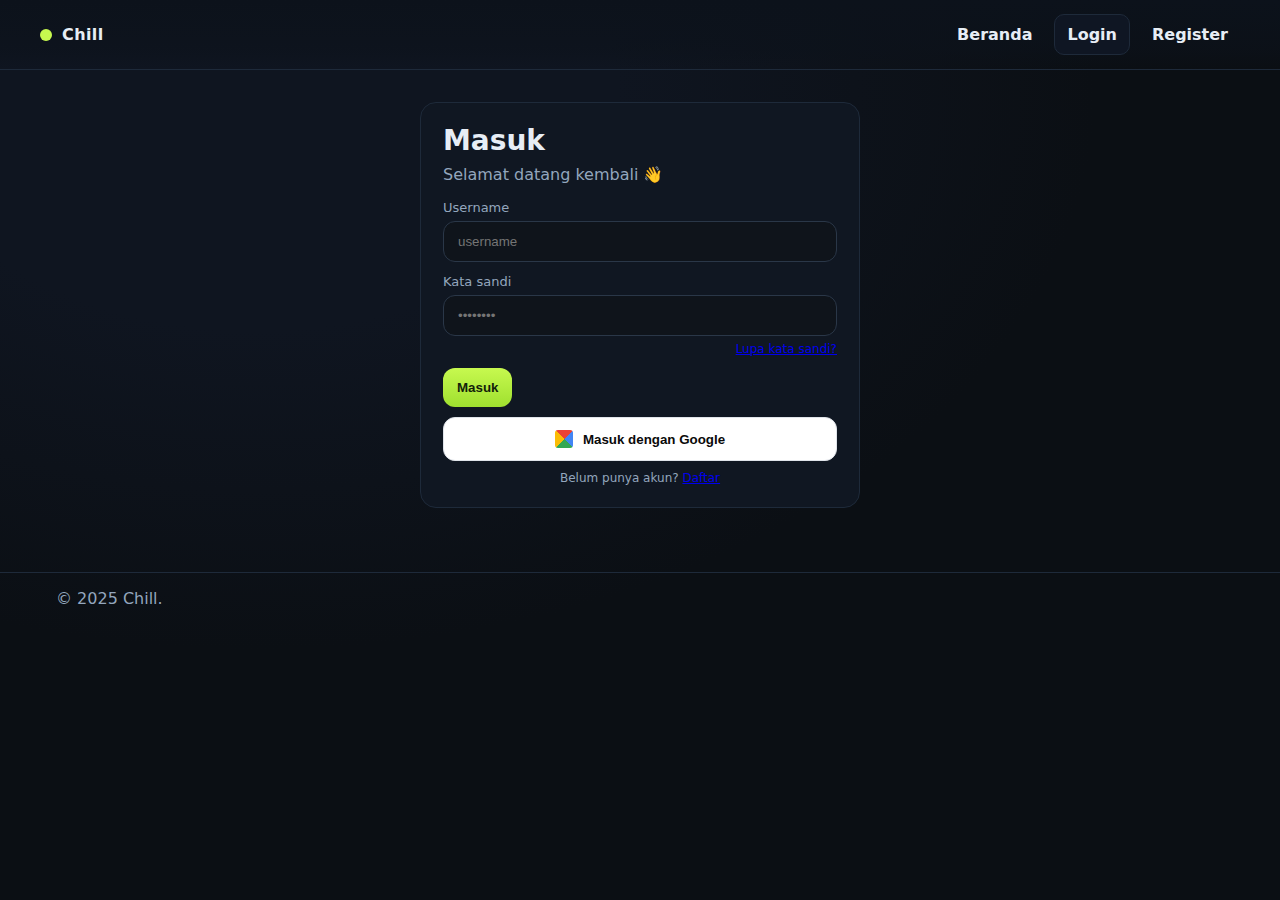
<file: login.html>
<!doctype html>
<html lang="id">
<head>
<link rel="stylesheet" href="styles.css" />

  <meta charset="utf-8" />
  <meta name="viewport" content="width=device-width, initial-scale=1" />
  <title>Chill — Login</title>
  <link rel="stylesheet" href="styles.css" />
</head>
<body>
  <header class="header">
    <div class="container nav">
      <div class="brand"><span class="dot"></span><span>Chill</span></div>
      <nav class="menu" aria-label="Navigasi utama">
        <a href="index.html">Beranda</a>
        <a class="current" href="login.html" aria-current="page">Login</a>
        <a href="register.html">Register</a>
      </nav>
    </div>
  </header>

  <main class="form-wrap">
    <form class="form" action="/auth/login" method="post" autocomplete="on">
      <h1>Masuk</h1>
      <p>Selamat datang kembali 👋</p>

      <div class="row">
        <label for="username">Username</label>
        <input class="input" id="username" name="username" type="text" required placeholder="username" autocomplete="username" />
      </div>

      <div class="row">
        <label for="password">Kata sandi</label>
        <input class="input" id="password" name="password" type="password" required minlength="8" placeholder="••••••••" autocomplete="current-password" />
        <div class="muted" style="text-align:right; margin-top:6px"><a href="#">Lupa kata sandi?</a></div>
      </div>

      <button class="btn" type="submit">Masuk</button>
      <div style="height:10px"></div>
      <button class="btn-google" type="button"><span class="g-logo"></span> Masuk dengan Google</button>

      <div class="muted">Belum punya akun? <a href="register.html">Daftar</a></div>
    </form>
  </main>

  <footer><div class="container">© 2025 Chill.</div></footer>
</body>
</html>
</file>
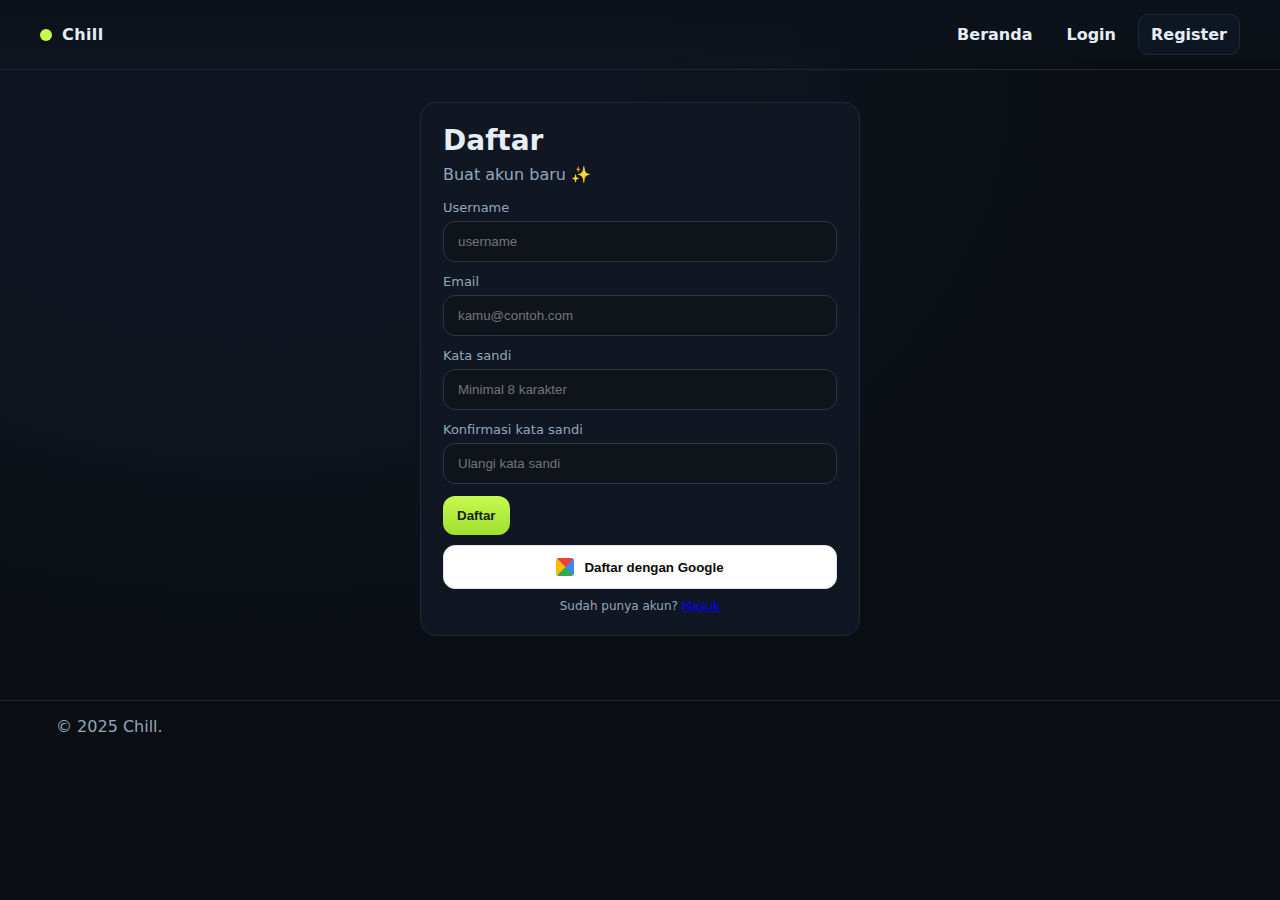
<file: register.html>
<!doctype html>
<html lang="id">
<head>
<link rel="stylesheet" href="styles.css" />

  <meta charset="utf-8" />
  <meta name="viewport" content="width=device-width, initial-scale=1" />
  <title>Chill — Register</title>
  <link rel="stylesheet" href="styles.css" />
</head>
<body>
  <header class="header">
    <div class="container nav">
      <div class="brand"><span class="dot"></span><span>Chill</span></div>
      <nav class="menu" aria-label="Navigasi utama">
        <a href="index.html">Beranda</a>
        <a href="login.html">Login</a>
        <a class="current" href="register.html" aria-current="page">Register</a>
      </nav>
    </div>
  </header>

  <main class="form-wrap">
    <form class="form" action="/auth/register" method="post" autocomplete="on">
      <h1>Daftar</h1>
      <p>Buat akun baru ✨</p>

      <div class="row">
        <label for="user">Username</label>
        <input class="input" id="user" name="user" type="text" required placeholder="username" autocomplete="username" />
      </div>

      <div class="row">
        <label for="email">Email</label>
        <input class="input" id="email" name="email" type="email" required placeholder="kamu@contoh.com" autocomplete="email" />
      </div>

      <div class="row">
        <label for="pwd">Kata sandi</label>
        <input class="input" id="pwd" name="pwd" type="password" required minlength="8" placeholder="Minimal 8 karakter" autocomplete="new-password" />
      </div>

      <div class="row">
        <label for="confirm">Konfirmasi kata sandi</label>
        <input class="input" id="confirm" name="confirm" type="password" required minlength="8" placeholder="Ulangi kata sandi" autocomplete="new-password" />
      </div>

      <button class="btn" type="submit">Daftar</button>
      <div style="height:10px"></div>
      <button class="btn-google" type="button"><span class="g-logo"></span> Daftar dengan Google</button>

      <div class="muted">Sudah punya akun? <a href="login.html">Masuk</a></div>
    </form>
  </main>

  <footer><div class="container">© 2025 Chill.</div></footer>
</body>
</html>
</file>
<file: styles.css>
/* === CHILL — GRID 12 ala Figma (container 1200px, gutter 24px) === */
:root{
  --container: 1200px;
  --gutter: 24px;
  --bg:#0b0f14;         /* deep navy */
  --bg-2:#101722;       /* card */
  --line:#1e2a3a;       /* stroke */
  --text:#e7edf5;
  --muted:#93a6bd;
  --accent:#c7f94f;     /* lime */
  --accent-2:#9fe02f;
  --white:#fff; --black:#0a0a0a;
}

/* Reset ringkas */
*{box-sizing:border-box} html,body{height:100%}
body{
  margin:0; font-family:system-ui,-apple-system,Segoe UI,Roboto,Helvetica,Arial,sans-serif;
  color:var(--text);
  background: radial-gradient(1200px 800px at 20% 10%, #0f1520 30%, var(--bg) 70%) fixed;
}

/* Container & GRID 12 */
.container{max-width:var(--container); margin:0 auto; padding:0 16px}
.grid-12{display:grid; grid-template-columns:repeat(12, minmax(0,1fr)); gap:var(--gutter)}
@media (max-width:1023px){ .grid-12{grid-template-columns:repeat(8,1fr)} }
@media (max-width:639px){  .grid-12{grid-template-columns:repeat(4,1fr)} }

/* Header */
.header{
  position:sticky; top:0; z-index:10;
  background:linear-gradient(180deg, #0c121b, #0c121b99 70%, transparent);
  border-bottom:1px solid var(--line);
}
.nav{display:flex; align-items:center; justify-content:space-between; gap:16px; padding:14px 0}
.brand{display:flex; align-items:center; gap:10px; font-weight:800; letter-spacing:.4px}
.brand .dot{width:12px; height:12px; border-radius:999px; background:var(--accent)}
.menu{display:flex; gap:10px; align-items:center; flex-wrap:wrap}
.menu a{
  color:var(--text); text-decoration:none; font-weight:700; padding:10px 12px; border-radius:10px;
}
.menu a.current, .menu a:hover{background:#0f1623; border:1px solid var(--line)}
.avatar{width:32px;height:32px;border-radius:999px;border:1px solid var(--line);
  background:#ddd url('data:image/svg+xml;utf8,<svg xmlns="http://www.w3.org/2000/svg" viewBox="0 0 32 32"><circle cx="16" cy="12" r="6" fill="%239aa6b2"/><path d="M4 28c2.5-6 25.5-6 24 0" fill="%239aa6b2"/></svg>') center/cover no-repeat}

/* Hero */
.kicker{color:var(--accent); font-weight:800; letter-spacing:.08em; text-transform:uppercase; font-size:12px}
h1{margin:8px 0 12px; font-size:40px; line-height:1.15}
.subtitle{color:var(--muted); margin:0 0 16px}
.video-box{
  width:100%; aspect-ratio:16/9; border-radius:16px;
  border:1px solid var(--line); background:linear-gradient(135deg,#17202d,#0e1420);
  display:grid; place-items:center; color:var(--muted);
}
.controls{display:flex; gap:12px; align-items:center; flex-wrap:wrap; margin-top:12px}
.btn{display:inline-block; border:0; cursor:pointer; font-weight:800; text-decoration:none;
  padding:12px 14px; border-radius:12px; background:linear-gradient(180deg,var(--accent),var(--accent-2)); color:#13210a}
.btn-outline{padding:11px 14px; border-radius:12px; border:1px solid #2a3748; background:#0f141b; color:var(--text)}
.controls input[type="range"]{width:160px}

/* Section grid kartu */
.section{margin:32px 0}
.section h2{margin:0 0 12px}
.cards{display:grid; gap:16px; grid-template-columns:repeat(2,1fr)}
@media (min-width:640px){ .cards{grid-template-columns:repeat(3,1fr)} }
@media (min-width:1024px){ .cards{grid-template-columns:repeat(6,1fr)} }
.card{background:var(--bg-2); border:1px solid var(--line); border-radius:14px; padding:12px}
.card h3{margin:0 0 4px; font-size:16px}
.meta{color:var(--muted); font-size:12px; margin:0}

/* Form (Login/Register) */
.form-wrap{display:grid; place-items:center; padding:32px 16px}
.form{
  width:100%; max-width:440px; background:var(--bg-2); border:1px solid var(--line);
  border-radius:16px; padding:22px;
}
.form h1{font-size:28px; margin:0 0 8px}
.form p{margin:0 0 16px; color:var(--muted)}
.row{margin-bottom:12px}
label{display:block; font-size:13px; color:var(--muted); margin:0 0 6px}
.input{width:100%; padding:12px 14px; border-radius:12px; border:1px solid #2a3748; background:#0f141b; color:var(--text)}
.muted{text-align:center; color:var(--muted); font-size:12px; margin-top:10px}
.btn-google{
  display:flex; align-items:center; justify-content:center; gap:10px;
  width:100%; padding:12px 14px; border-radius:12px; border:1px solid #e0e4ea;
  background:var(--white); color:var(--black); font-weight:800;
}
.g-logo{width:18px;height:18px;border-radius:3px;background:
  conic-gradient(from 45deg,#4285F4 0 25%,#34A853 0 50%,#FBBC05 0 75%,#EA4335 0 100%)}

/* Footer */
footer{color:var(--muted); border-top:1px solid var(--line); margin-top:32px; padding:16px 0}
.footer-grid{display:grid; gap:16px}
@media (min-width:1024px){ .footer-grid{grid-template-columns:repeat(4,1fr)} }
.footer-grid a{color:var(--muted); text-decoration:none}
.footer-grid a:hover{text-decoration:underline}
</file>
